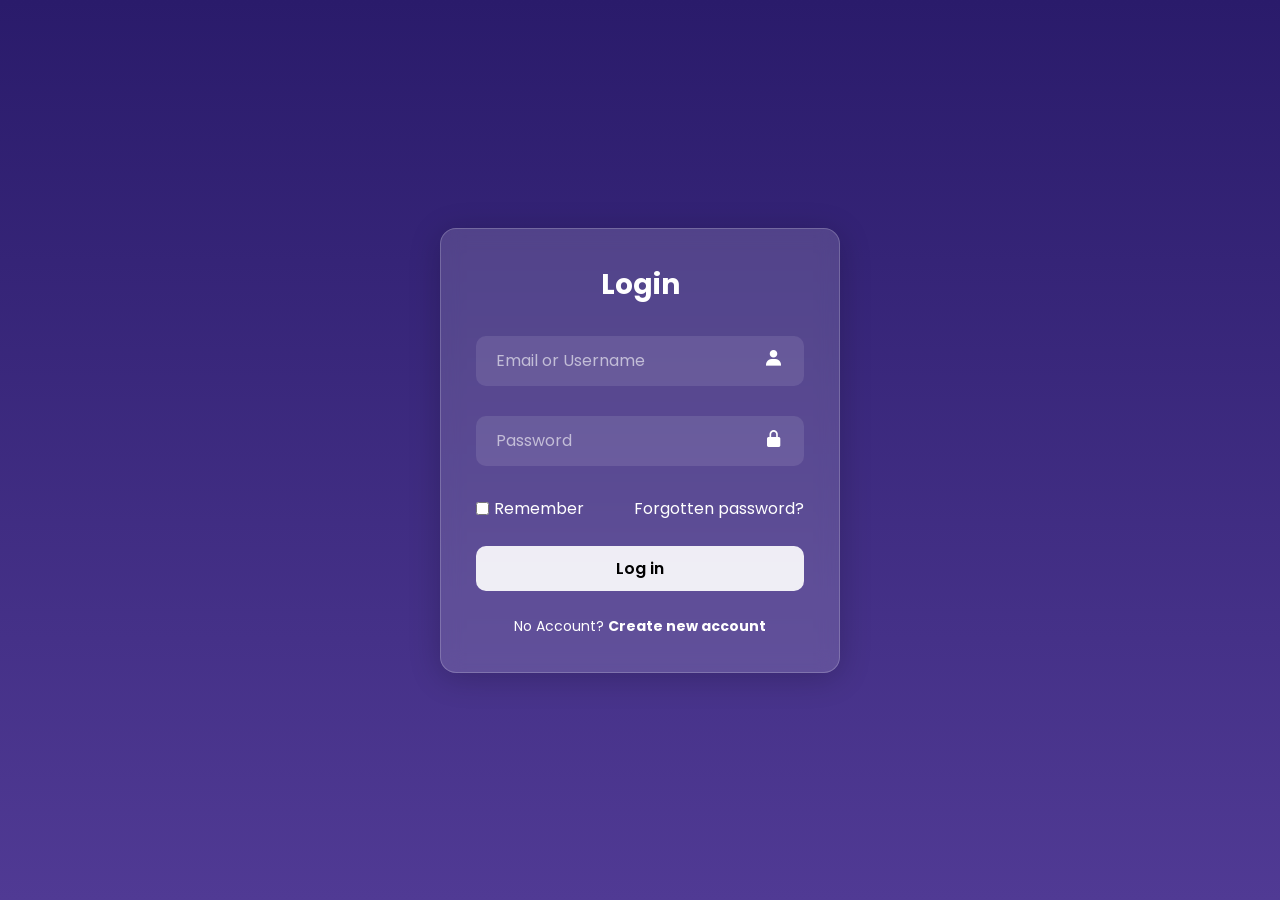
<file: index.html>
<!DOCTYPE html>
<html lang="en">

<head>
  <meta charset="UTF-8">
  <meta http-equiv="X-UA-Compatible" content="IE=edge">
  <meta name="viewport" content="width=device-width, initial-scale=1.0">
  <link href="https://fonts.googleapis.com/css2?family=Poppins:wght@400;500;700&display=swap" rel="stylesheet">
  <link href='https://unpkg.com/boxicons@2.1.4/css/boxicons.min.css' rel='stylesheet'>
  <link rel="stylesheet" href="style.css">
  <title>BeeClub login</title>
</head>

<body>
<div class="style"></div>
  <div class="form">
    <h1>Login</h1>
    <form action="#">
      <div class="box-form">
        <input type="text" placeholder="Email or Username" required>
        <i class='bx bxs-user'></i>
      </div>

      <div class="box-form">
        <input type="password" placeholder="Password" required>
        <i class="bx bxs-lock-alt"></i>
      </div>

      <div class="box-rememeber">
        <label><input type="checkbox"> Remember</label>

        <a href="https://web.facebook.com/recover/initiate/?privacy_mutation_token=eyJ0eXBlIjowLCJjcmVhdGlvbl90aW1lIjoxNzQ2NjMxNzkwLCJjYWxsc2l0ZV9pZCI6MzgxMjI5MDc5NTc1OTQ2fQ%3D%3D&amp;ars=facebook_login&amp;next" id="u_0_d_TK">Forgotten password?</a>
      </div>
      <button value="1" class="_42ft _4jy0 _6lth _4jy6 _4jy1 selected _51sy" name="login" data-testid="royal-login-button" type="submit" id="u_0_c_vz">Log in</button>
      <div class="link-register">
        <p>No Account? <a role="button" class="_42ft _4jy0 _6lti _4jy6 _4jy2 selected _51sy" href="https://web.facebook.com/r.php?entry_point=login" ajaxify="" id="u_0_0_Ur" data-testid="open-registration-form-button">Create new account</a>
      </div>
    </form>
  </div>
</body>

</html>
</file>
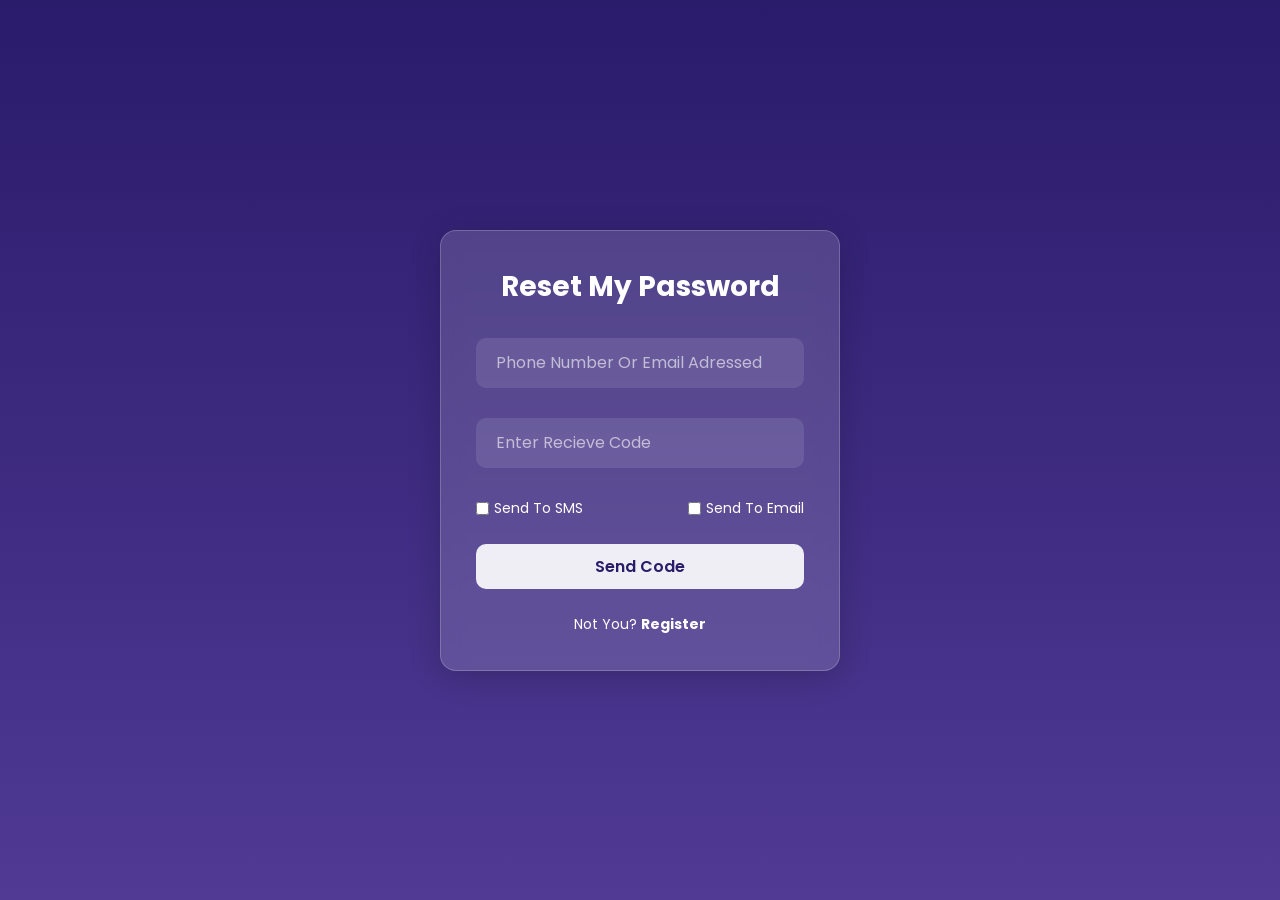
<file: forget.html>
<!DOCTYPE html>
<html lang="en">

<head>
  <meta charset="UTF-8">
  <meta http-equiv="X-UA-Compatible" content="IE=edge">
  <meta name="viewport" content="width=device-width, initial-scale=1.0">
  <link href="https://fonts.googleapis.com/css2?family=Poppins:wght@400;500;700&display=swap" rel="stylesheet">
  <link href="stylesheet" rel="boxicons-2.1.4.css">
  <link rel="stylesheet" href="styless.css">
  <title>Reset My Password</title>
</head>

<body>
<div class="style"></div>
  <div class="form">
    <h1>Reset My Password</h1>
    <form action="#">
      <div class="box-form">
        <input type="email" placeholder="Phone Number Or Email Adressed" required>
        <i class="bx bxs-user"></i>
      </div>

      <div class="box-form">
        <input type="Enter Recieve Code" placeholder="Enter Recieve Code" required>
        <i class="bx bxs-lock-alt"></i>
      </div>

      <div class="box-rememeber">
        <label><input type="checkbox"> Send To SMS</label>
        <label><input type="checkbox"> Send To Email</label>
        
      </div>
      <Button input  type="submit"><a href="#">Send Code</a></Button>
      <div class="link-register">
        <p>Not You? <a href="http://127.0.0.1:5500/indexs.html">Register</a> </p>
      </div>
    </form>
  </div>
</body>

</html>
</file>
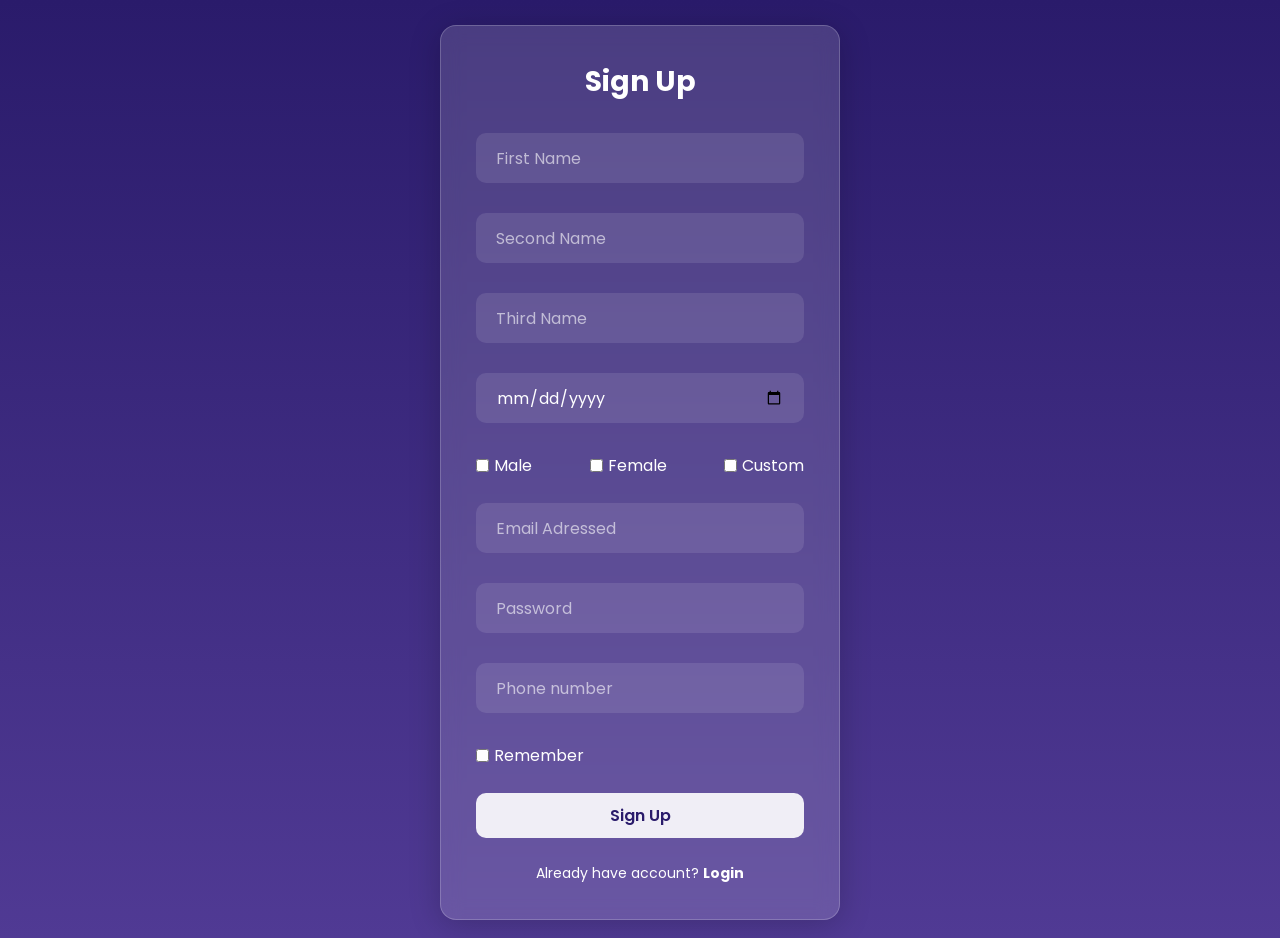
<file: indexs.html>
<!DOCTYPE html>
<html lang="en">

<head>
  <meta charset="UTF-8">
  <meta http-equiv="X-UA-Compatible" content="IE=edge">
  <meta name="viewport" content="width=device-width, initial-scale=1.0">
  <link href="stylesheet" rel="boxicons-2.1.4.css">
  <link rel="stylesheet" href="styles.css">
  <title>BeeClub sign up</title>
</head>

<body>
<div class="style"></div>
  <div class="form">
    <h1>Sign Up</h1>
    <form action="#">
      <div class="box-form">
        <input type="text" placeholder="First Name" required>
      </div>

      <div class="box-form">
        <input type="text" placeholder="Second Name" required>
      </div>

      <div class="box-form">
        <input type="text" placeholder="Third Name" required>
      </div>

      <div class="box-form">
        <input type="date" placeholder="Date Of Birth" required>
      </div>

      <div class="box-rememeber">
        <label><input type="checkbox"> Male</label>
        <label><input type="checkbox"> Female</label>
        <label><input type="checkbox"> Custom</label>
      </div>



      <div class="box-form">
        <input type="text" placeholder="Email Adressed" required>
      </div>

      <div class="box-form">
        <input type="password" placeholder="Password" required>
        <i class="bx bxs-lock-alt"></i>
      </div>

      <div class="box-form">
        <input type="phone number" placeholder="Phone number" required>
        
      </div>

      <div class="box-rememeber">
        <label><input type="checkbox"> Remember</label>
      </div>
      <Button type="submit">Sign Up</Button>
      <div class="link-register">
        <p>Already have account? <a href="http://127.0.0.1:5500/index.html?#">Login</a> </p>
      </div>
    </form>
  </div>
</body>

</html>
</file>
<file: style.css>
* {
  margin: 0;
  padding: 0;
  box-sizing: border-box;
  font-family: "poppins", sans-serif;
}

body {
  display: flex;
  justify-content: center;
  align-items: center;
  min-height: 100vh;
  overflow: hidden;
  background: linear-gradient(to bottom, #2a1b6b, #503a94);
  position: relative;
}
.style {
  position: fixed;
  top: 0;
  left: 0;
  width: 100%;
  height: 100%;
  background-image: 
  radial-gradient(1px 1px at 25% 15%, #fff, tranprent)
  radial-gradient(1px 1px at 25% 15%, #fff, tranprent)
  radial-gradient(1px 1px at 25% 15%, #fff, tranprent)
  radial-gradient(1px 1px at 25% 15%, #fff, tranprent)
  radial-gradient(1px 1px at 25% 15%, #fff, tranprent)
  radial-gradient(1px 1px at 25% 15%, #fff, tranprent)
  radial-gradient(1px 1px at 25% 15%, #fff, tranprent)
  radial-gradient(1px 1px at 25% 15%, #fff, tranprent)
  radial-gradient(1px 1px at 25% 15%, #fff, tranprent)
  radial-gradient(1px 1px at 25% 15%, #fff, tranprent)
  ;
}

.form {
  width: 400px;
  background-color: rgba(255, 255, 255, 0.15);
  border: 1px solid rgba(255, 255, 255, 0.2);
  backdrop-filter: blur(10px);
  box-shadow: 0 5px 32px rgba(0, 0 , 0, 0.2);
  color: #fff;
  border-radius: 16px;
  padding: 35px;
}

.form h1 {
  font-size: 28px;
  text-align: center;
  margin-bottom: 30px;
  font-weight: 600px;
}

.box-form {
  position: relative;
  margin-bottom: 30px;
}

.box-form input {
  width: 100%;
  height: 50px;
  border: none;
  border-radius: 10px;
  outline: none;
  color: #fff;
  background-color: rgba(255, 255, 255, 0.1);
  font-size: 16px;
  padding: 0 20px;
}

.box-form input::placeholder {
  color: rgba(255, 255, 255, 0.6);
}

.box-form i {
  position: absolute;
  right: 20px;
  font-size: 20px;
  top: 25%;
}

.box-rememeber {
display: flex;
align-items: center;
justify-content: space-between;
margin-bottom: 25px;
font-size: 16px;
}

.box-rememeber label {
  display: flex;
  align-items: center;
  gap: 5px;
}

.box-rememeber label input {
  accent-color: rgb(127, 12, 215);
}

.box-rememeber a {
text-decoration: none;
color: #fff;
}

.box-rememeber a:hover{
  text-decoration: underline;
}

button {
  width: 100%;
  height: 45px;
  background-color: rgba(255, 255, 255, 0.9);
  border: none;
  border-radius: 10px;
  outline: none;
  cursor: pointer;
  font-size: 16px;
  font-weight: 600;
  transition: all 0.3s;
}

button a{
  text-decoration: none;
  color: #2a1b6b;
}

button:hover {
  background-color: #fff;
  transform: translateY(-5px);
  
}

.link-register {
  text-align: center;
  margin-top: 25px;
  font-size: 14px;
}

.link-register a {
  text-decoration: none;
  color: white;
  font-weight: bold;
}

.link-register a:hover{
  text-decoration: underline;
}
</file>
<file: styless.css>
* {
  margin: 0;
  padding: 0;
  box-sizing: border-box;
  font-family: "poppins", sans-serif;
}

body {
  display: flex;
  justify-content: center;
  align-items: center;
  min-height: 100vh;
  overflow: hidden;
  background: linear-gradient(to bottom, #2a1b6b, #503a94);
  position: relative;
}
.style {
  position: fixed;
  top: 0;
  left: 0;
  width: 100%;
  height: 100%;
  background-image: 
  radial-gradient(1px 1px at 25% 15%, #fff, tranprent)
  radial-gradient(1px 1px at 25% 15%, #fff, tranprent)
  radial-gradient(1px 1px at 25% 15%, #fff, tranprent)
  radial-gradient(1px 1px at 25% 15%, #fff, tranprent)
  radial-gradient(1px 1px at 25% 15%, #fff, tranprent)
  radial-gradient(1px 1px at 25% 15%, #fff, tranprent)
  radial-gradient(1px 1px at 25% 15%, #fff, tranprent)
  radial-gradient(1px 1px at 25% 15%, #fff, tranprent)
  radial-gradient(1px 1px at 25% 15%, #fff, tranprent)
  radial-gradient(1px 1px at 25% 15%, #fff, tranprent)
  ;
}

.form {
  width: 400px;
  background-color: rgba(255, 255, 255, 0.15);
  border: 1px solid rgba(255, 255, 255, 0.2);
  backdrop-filter: blur(10px);
  box-shadow: 0 5px 32px rgba(0, 0 , 0, 0.2);
  color: #fff;
  border-radius: 16px;
  padding: 35px;
}

.form h1 {
  font-size: 28px;
  text-align: center;
  margin-bottom: 30px;
  font-weight: 600px;
}

.box-form {
  position: relative;
  margin-bottom: 30px;
}

.box-form input {
  width: 100%;
  height: 50px;
  border: none;
  border-radius: 10px;
  outline: none;
  color: #fff;
  background-color: rgba(255, 255, 255, 0.1);
  font-size: 16px;
  padding: 0 20px;
}

.box-form input::placeholder {
  color: rgba(255, 255, 255, 0.6);
}

.box-form i {
  position: absolute;
  right: 20px;
  font-size: 20px;
  top: 25%;
}

.box-rememeber {
display: flex;
align-items: center;
justify-content: space-between;
margin-bottom: 25px;
font-size: 14px;
}

.box-rememeber label {
  display: flex;
  align-items: center;
  gap: 5px;
}

.box-rememeber label input {
  accent-color: rgb(127, 12, 215);
}

button {
  width: 100%;
  height: 45px;
  background-color: rgba(255, 255, 255, 0.9);
  border: none;
  border-radius: 10px;
  outline: none;
  cursor: pointer;
  font-size: 16px;
  font-weight: 600;
  transition: all 0.3s;
}

button a{
  text-decoration: none;
  color: #2a1b6b;
}

button:hover {
  background-color: #fff;
  transform: translateY(-5px);
  
}

.link-register {
  text-align: center;
  margin-top: 25px;
  font-size: 14px;
}

.link-register a {
  text-decoration: none;
  color: white;
  font-weight: bold;
}

.link-register a:hover{
  text-decoration: underline;
}
</file>
<file: styles.css>
@import url("https://fonts.googleapis.com/css2?family=Poppins:wght@400;500;700&display=swap" );

* {
  margin: 0;
  padding: 0;
  box-sizing: border-box;
  font-family: "poppins", sans-serif;
}

body {
  /* This style below will be inherited */
  display: flex;
  justify-content: center;
  align-items: center;
  min-height: 100vh;
  overflow: scroll;
  background: linear-gradient(to bottom, #2a1b6b, #503a94);
  position: relative;
  margin-bottom: 18px;
}
.style {
  position: fixed;
  top: 0;
  left: 0;
  width: 100%;
  height: 100%;
  background-image: 
  radial-gradient(1px 1px at 25% 15%, #fff, tranprent)
  radial-gradient(1px 1px at 25% 15%, #fff, tranprent)
  radial-gradient(1px 1px at 25% 15%, #fff, tranprent)
  radial-gradient(1px 1px at 25% 15%, #fff, tranprent)
  radial-gradient(1px 1px at 25% 15%, #fff, tranprent)
  radial-gradient(1px 1px at 25% 15%, #fff, tranprent)
  radial-gradient(1px 1px at 25% 15%, #fff, tranprent)
  radial-gradient(1px 1px at 25% 15%, #fff, tranprent)
  radial-gradient(1px 1px at 25% 15%, #fff, tranprent)
  radial-gradient(1px 1px at 25% 15%, #fff, tranprent)
  ;
}

.form {
  width: 400px;
  background-color: rgba(255, 255, 255, 0.15);
  border: 1px solid rgba(255, 255, 255, 0.2);
  backdrop-filter: blur(10px);
  box-shadow: 0 5px 32px rgba(0, 0 , 0, 0.2);
  color: #fff;
  border-radius: 16px;
  padding: 35px;
  margin-top: 25px;
}

.form h1 {
  font-size: 28px;
  text-align: center;
  margin-bottom: 30px;
  font-weight: 600px;
}

.box-form {
  position: relative;
  margin-bottom: 30px;
}

.box-form input {
  width: 100%;
  height: 50px;
  border: none;
  border-radius: 10px;
  outline: none;
  color: #fff;
  background-color: rgba(255, 255, 255, 0.1);
  font-size: 16px;
  padding: 0 20px;
}

.box-form input::placeholder {
  color: rgba(255, 255, 255, 0.6);
}

.box-form i {
  position: absolute;
  right: 20px;
  font-size: 20px;
  top: 25%;
}

.box-rememeber {
display: flex;
align-items: center;
justify-content: space-between;
margin-bottom: 25px;
font-size: 16px;
}

.box-rememeber label {
  display: flex;
  align-items: center;
  gap: 5px;
}

.box-rememeber label input {
  accent-color: rgb(127, 12, 215);
}





button {
  width: 100%;
  height: 45px;
  background-color: rgba(255, 255, 255, 0.9);
  border: none;
  border-radius: 10px;
  outline: none;
  cursor: pointer;
  color: #2a1b6b;
  font-size: 16px;
  font-weight: 600;
  transition: all 0.3s;
  
}

button:hover {
  background-color: #fff;
  transform: translateY(-5px);
}

.link-register {
  text-align: center;
  margin-top: 25px;
  font-size: 14px;
}

.link-register a {
  text-decoration: none;
  color: white;
  font-weight: bold;
}

.link-register a:hover{
  text-decoration: underline;
}
</file>
